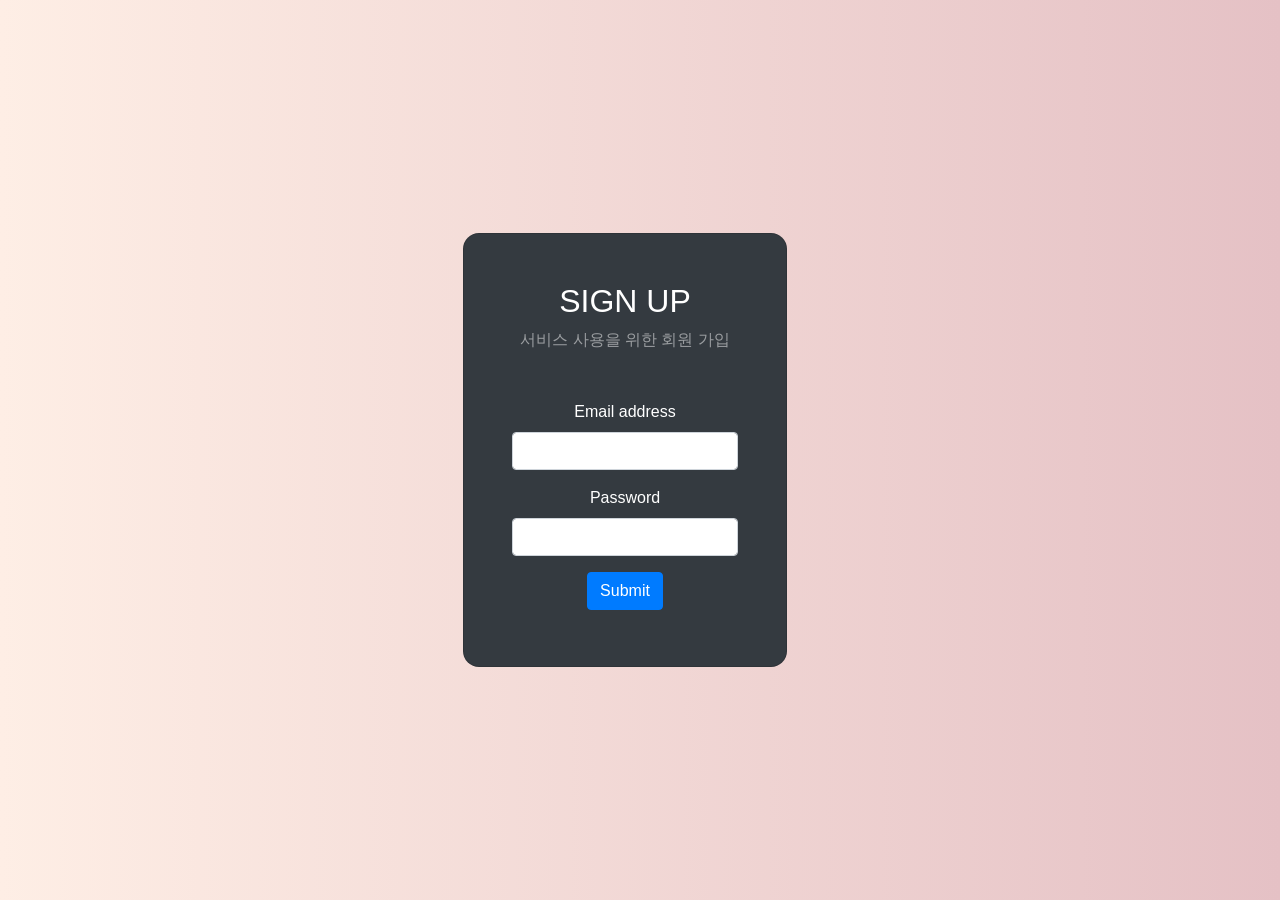
<file: src/main/resources/templates/member/join.html>
<!DOCTYPE html>
<html xmlns:th="http://www.thymeleaf.org">
<head>
    <meta charset="UTF-8">
    <title>회원 가입</title>
    <link rel="stylesheet" href="https://cdn.jsdelivr.net/npm/bootstrap@4.6.1/dist/css/bootstrap.min.css">

    <style>
        .gradient-custom {
            background: linear-gradient(to right, rgba(254, 238, 229, 1), rgba(229, 193, 197, 1))
        }
    </style>
</head>
<body class="gradient-custom">
<section class="d-flex vh-100">
    <div class="container-fluid row justify-content-center align-content-center">
        <div class="card bg-dark" style="border-radius: 1rem;">
            <div class="card-body p-5 text-center">
                <h2 class="text-white">SIGN UP</h2>
                <p class="text-white-50 mt-2 mb-5">서비스 사용을 위한 회원 가입</p>
                <div class = "mb-2">
                    <form th:action="@{/member/join}" method="POST">
                        <div class="mb-3">
                            <label class="form-label text-white">Email address</label>
                            <input type="email" class="form-control" name="loginId">
                        </div>
                        <div class="mb-3">
                            <label class="form-label text-white">Password</label>
                            <input type="password" class="form-control" name="password">
                        </div>

                        <button type="submit" class="btn btn-primary">Submit</button>
                    </form>
                </div>
            </div>
        </div>
    </div>
</section>
</body>
</html>
</file>
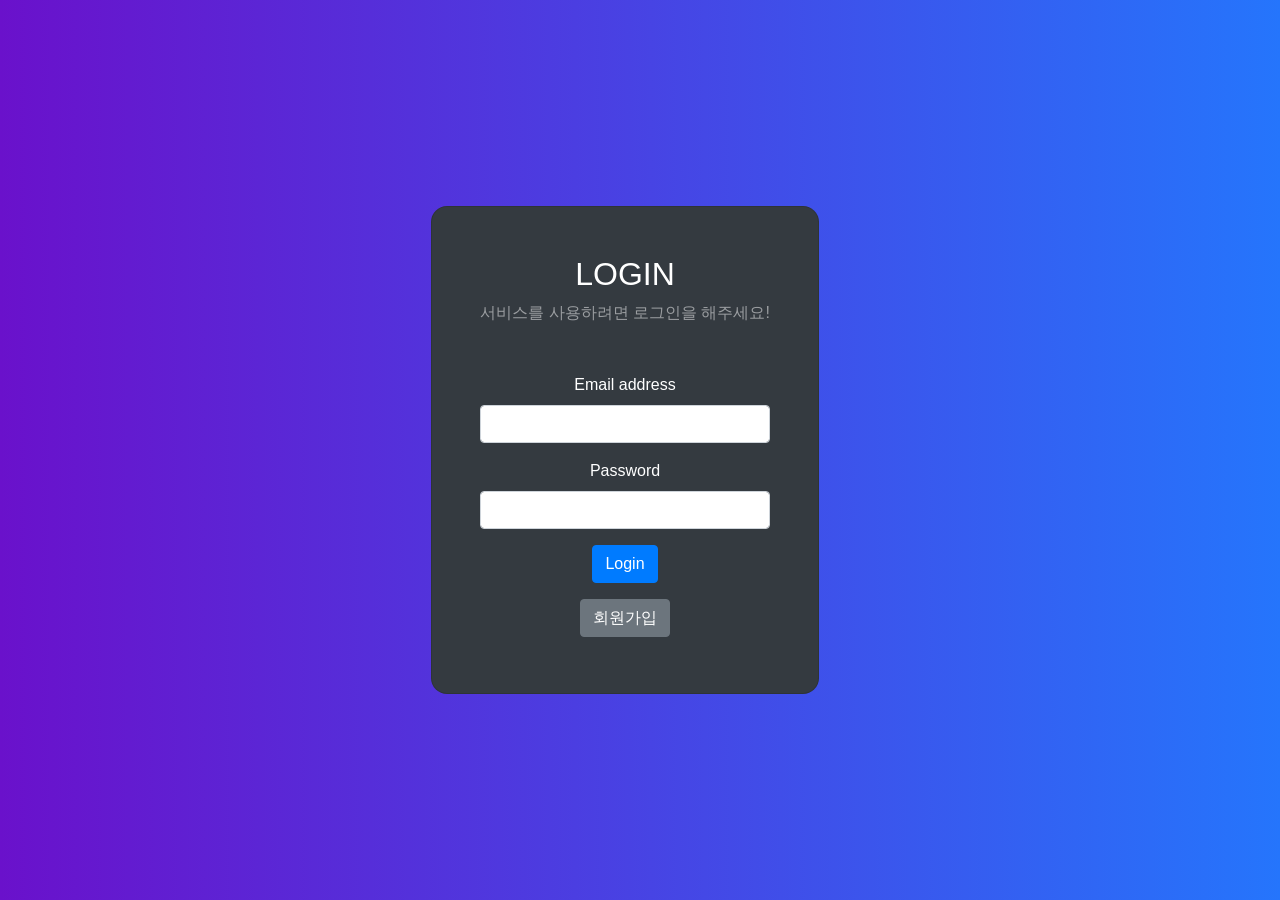
<file: src/main/resources/templates/member/login.html>
<!DOCTYPE html>
<html xmlns:th="http://www.thymeleaf.org">
<head>
    <meta charset="UTF-8">
    <title>로그인</title>
    <link rel="stylesheet" href="https://cdn.jsdelivr.net/npm/bootstrap@4.6.1/dist/css/bootstrap.min.css">

    <style>
        .gradient-custom {
            background: linear-gradient(to right, rgba(106, 17, 203, 1), rgba(37, 117, 252, 1))
        }
    </style>
</head>
<body class="gradient-custom">
<section class="d-flex vh-100">
    <div class="container-fluid row justify-content-center align-content-center">
        <div class="card bg-dark" style="border-radius: 1rem;">
            <div class="card-body p-5 text-center">
                <h2 class="text-white">LOGIN</h2>
                <p class="text-white-50 mt-2 mb-5">서비스를 사용하려면 로그인을 해주세요!</p>

                <div class = "mb-2">
                    <form action="/member/login" method="POST">
                        <input type="hidden" th:name="${_csrf?.parameterName}" th:value="${_csrf?.token}" />
                        <div class="mb-3">
                            <label class="form-label text-white">Email address</label>
                            <input type="email" class="form-control" name="loginId">
                        </div>
                        <div class="mb-3">
                            <label class="form-label text-white">Password</label>
                            <input type="password" class="form-control" name="password">
                        </div>
                        <button type="submit" class="btn btn-primary">Login</button>
                    </form>
                    <button type="button" class="btn btn-secondary mt-3" onclick="location.href='/member/join'">회원가입</button>
                </div>
            </div>
        </div>
    </div>
</section>
</body>
</html>
</file>
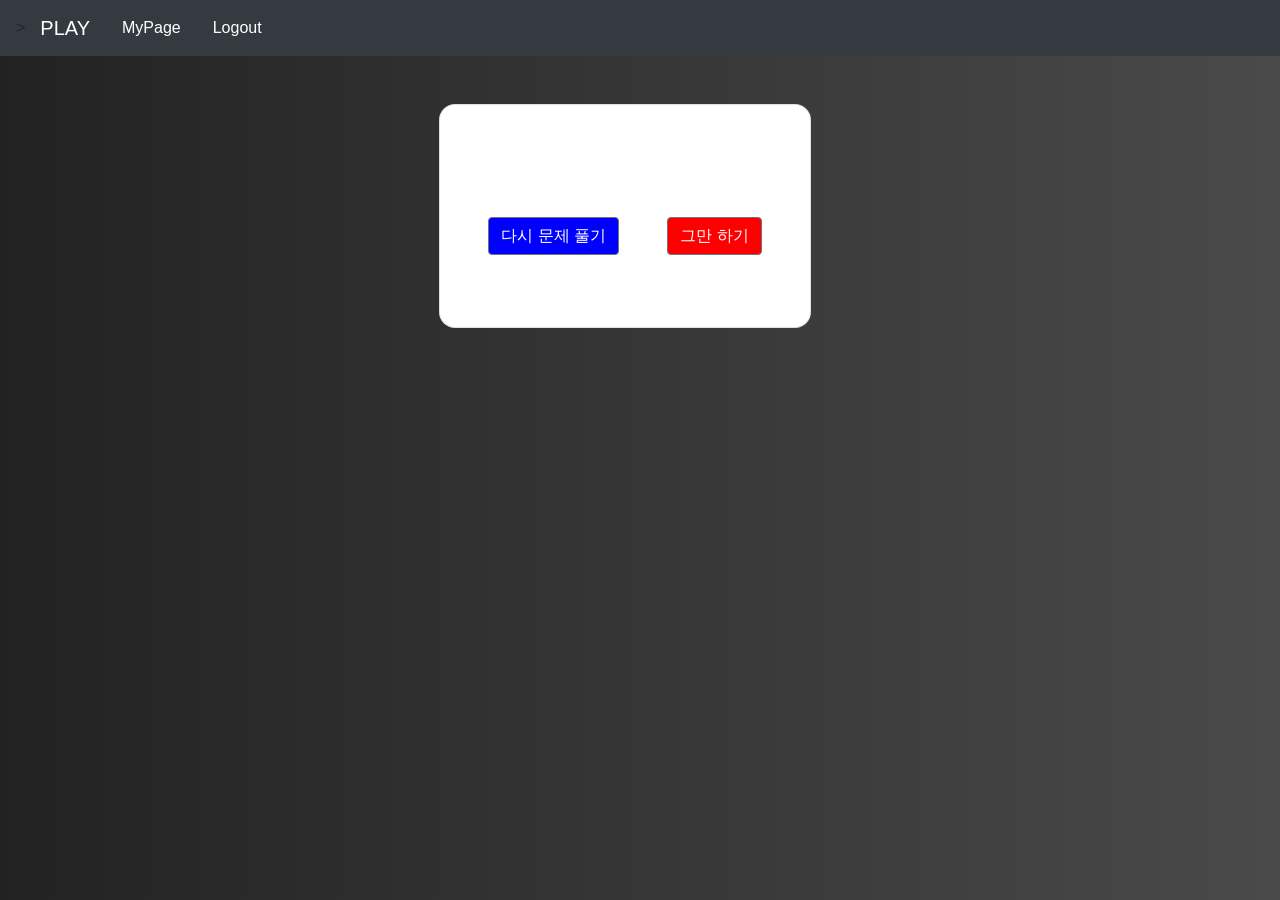
<file: src/main/resources/templates/member/member-list.html>
<!DOCTYPE html>
<html xmlns:th="http://www.thymeleaf.org">
<head>
    <meta charset="UTF-8">
    <title>관리자 퀴즈 관리 화면</title>
    <link rel="stylesheet" href="https://cdn.jsdelivr.net/npm/bootstrap@4.6.1/dist/css/bootstrap.min.css">
    <script src="https://code.jquery.com/jquery-3.5.1.slim.min.js"></script>
    <script src="https://cdn.jsdelivr.net/npm/bootstrap@4.6.1/dist/js/bootstrap.bundle.min.js"></script>
    <style>
        .gradient-custom {
            background: linear-gradient(to right, rgb(34 34 34), rgb(74 74 74))
        }
    </style>
</head>
<body class="gradient-custom">
<nav class="navbar navbar-expand-lg bg-dark" style="background-color: black" data-bs-theme="light">>
    <div class="container-fluid">
        <a class="navbar-brand" href="quiz/play" style="color: white">PLAY</a>
        <button class="navbar-toggler" type="button" data-bs-toggle="collapse" data-bs-target="#navbarNavAltMarkup" aria-controls="navbarNavAltMarkup" aria-expanded="false" aria-label="Toggle navigation">
            <span class="navbar-toggler-icon"></span>
        </button>
        <div class="collapse navbar-collapse" id="navbarNavAltMarkup">
            <!-- 왼쪽 메뉴 -->
            <a class="nav-link"
               href="/member/my-page"
               style="color: white">
                MyPage
            </a>
            <a class="nav-link"
               href="/member/logout"
               style="color: white">
                Logout
            </a>
        </div>
    </div>
</nav>
<div class="container-fluid row justify-content-center align-content-center">
    <div class="card bg-white mt-5" style="border-radius: 1rem;">
        <div class="card-body p-5 text-center">
            <div class = "mb-2">
                <form>
                    <div class="mb-4 text-center">
                        <label class="form-label
                      text-dark
                      font-weight-bold"
                               style="font-size: 32px;">
                            <span th:text="${result}"></span>
                        </label>
                    </div>
                    <div class="mb-4 text-center d-flex justify-content-center align-items-center">
                        <button type="button" class="btn btn-secondary mt-3 mr-5" style="background-color: blue" onclick="location.href='/quiz/play'">다시 문제 풀기</button>
                        <button type="button" class="btn btn-secondary mt-3 " style="background-color: red" onclick="location.href='/member/my-page'">그만 하기</button>
                    </div>
                </form>
            </div>
        </div>
    </div>
</div>
</body>

</html>
</file>
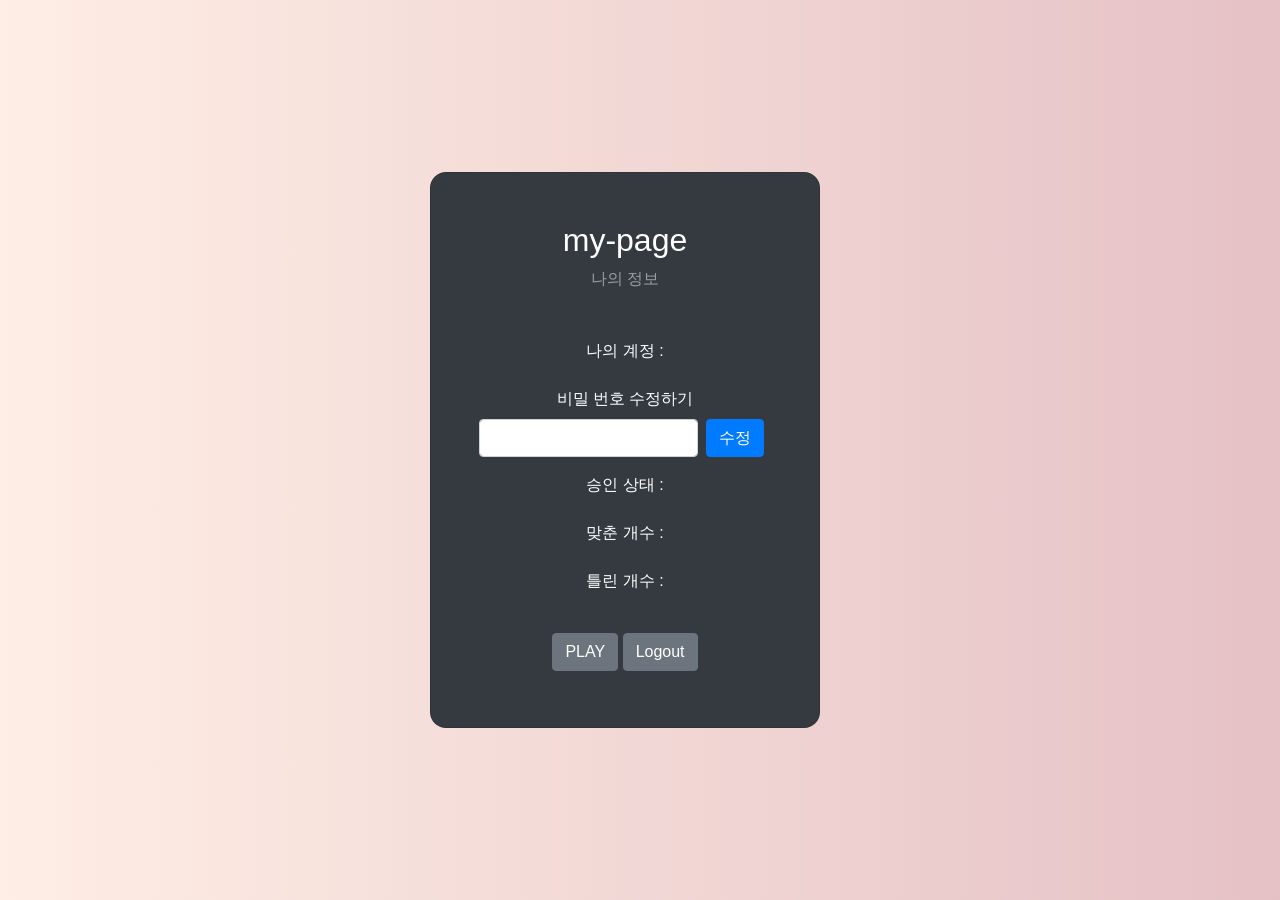
<file: src/main/resources/templates/member/my-page.html>
<!DOCTYPE html>
<html lang="en">
<head>
    <meta charset="UTF-8">
    <title>My page</title>
    <link rel="stylesheet" href="https://cdn.jsdelivr.net/npm/bootstrap@4.6.1/dist/css/bootstrap.min.css">
</head>
<style>
    .gradient-custom {
        background: linear-gradient(to right, rgba(254, 238, 229, 1), rgba(229, 193, 197, 1))
    }
</style>

<body class="gradient-custom">
<section class="d-flex vh-100">
    <div class="container-fluid row justify-content-center align-content-center">
        <div class="card bg-dark" style="border-radius: 1rem;">
            <div class="card-body p-5 text-center">
                <h2 class="text-white">my-page</h2>
                <p class="text-white-50 mt-2 mb-5">나의 정보</p>
                <div class = "mb-2">
                    <form action="/member/password" method="POST" th:object = "${dto}">
                        <div class="mb-3">
                            <label class="form-label text-white">나의 계정 : <span th:text = "*{loginId}"></span></label>
                        </div>
                        <div class="mb-3">
                            <label class="form-label text-white">비밀 번호 수정하기</label>
                            <div class="d-flex">
                                <input type="password" class="form-control w-75 mr-2" name="password">
                                <button type="submit" class="btn btn-primary">수정</button>
                            </div>
                        </div>
                        <div class="mb-3">
                            <label class="form-label text-white">승인 상태 : <span th:text = "*{status}"></span></label>
                        </div>
                        <div class="mb-3">
                            <label class="form-label text-white">맞춘 개수 : <span th:text = "*{answerTrue}"></span></label>
                        </div>
                        <div class="mb-3">
                            <label class="form-label text-white">틀린 개수 :<span th:text = "*{answerFalse}"></span></label>
                        </div>
                        <button type="button" class="btn btn-secondary mt-3" onclick="location.href='/quiz/play'">PLAY</button>
                        <button type="button" class="btn btn-secondary mt-3" onclick="location.href='/member/logout'">Logout</button>
                    </form>
                </div>
            </div>
        </div>
    </div>
</section>
</body>
<script th:if="${message}">
    alert('[[${message}]]');
</script>
</html>
</file>
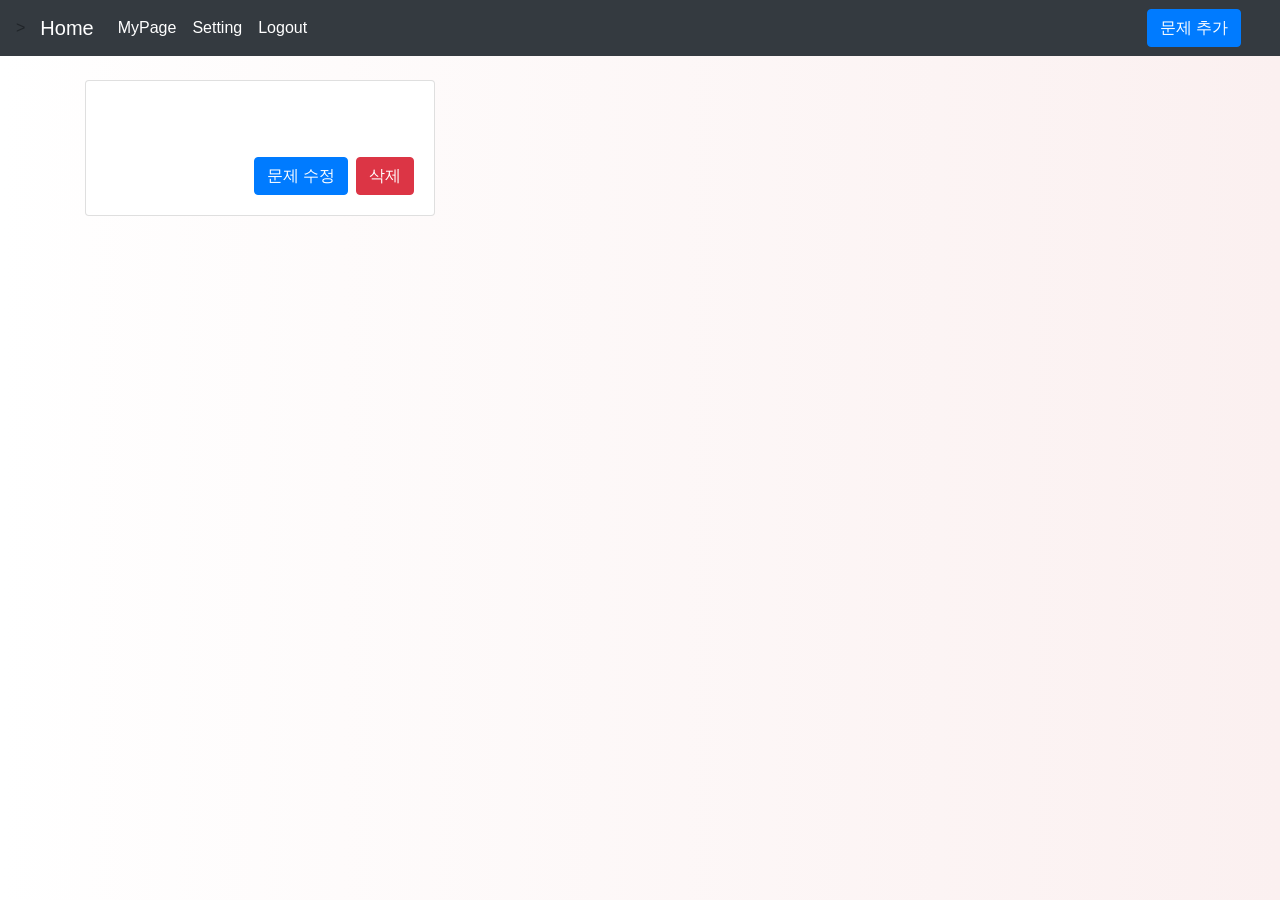
<file: src/main/resources/templates/quiz/list.html>
<!DOCTYPE html>
<html xmlns:th="http://www.thymeleaf.org">
<head>
    <meta charset="UTF-8">
    <title>관리자 퀴즈 관리 화면</title>
    <link rel="stylesheet" href="https://cdn.jsdelivr.net/npm/bootstrap@4.6.1/dist/css/bootstrap.min.css">
    <script src="https://code.jquery.com/jquery-3.5.1.slim.min.js"></script>
    <script src="https://cdn.jsdelivr.net/npm/bootstrap@4.6.1/dist/js/bootstrap.bundle.min.js"></script>
    <style>
        .gradient-custom {
            background: linear-gradient(to right, rgb(255 255 255), rgb(251 240 240))
        }
    </style>
</head>
<body class="gradient-custom">
<nav class="navbar navbar-expand-lg bg-dark" style="background-color: black" data-bs-theme="light">>
    <div class="container-fluid">
        <a class="navbar-brand" href="/" style="color: white">Home</a>
        <button class="navbar-toggler" type="button" data-bs-toggle="collapse" data-bs-target="#navbarNavAltMarkup" aria-controls="navbarNavAltMarkup" aria-expanded="false" aria-label="Toggle navigation">
            <span class="navbar-toggler-icon"></span>
        </button>
        <div class="collapse navbar-collapse" id="navbarNavAltMarkup">

            <!-- 왼쪽 메뉴 -->
            <div class="navbar-nav">

                <a class="nav-link"
                   href="/member/my-page"
                   style="color: white">
                    MyPage
                </a>

                <a class="nav-link"
                   href="/admin/member-list"
                   style="color: white">
                    Setting
                </a>

                <a class="nav-link"
                   href="/member/logout"
                   style="color: white">
                    Logout
                </a>

            </div>

            <!-- 오른쪽 버튼 -->
            <div class="ml-auto d-flex align-items-center">
                <button class="btn btn-primary mr-2" data-toggle="modal" data-target="#quizInsertModal">
                    문제 추가
                </button>
            </div>

        </div>
    </div>
</nav>
<!--문제 추가-->
<div class="modal fade" id="quizInsertModal" tabindex="-1">
    <div class="modal-dialog">
        <div class="modal-content">

            <form th:action="@{/quiz/insert}" method="post">
                <div class="modal-header">
                    <h5 class="modal-title">문제 추가</h5>
                    <button type="button" class="close" data-dismiss="modal">
                        <span>&times;</span>
                    </button>
                </div>
                <div class="modal-body">
                    <div class="form-group">
                        <label>문제</label>
                        <textarea name="content" class="form-control"></textarea>
                    </div>

                    <div class="form-group">
                        <label>정답</label>
                        <select name="answer" class="form-control">
                            <option value="true">O</option>
                            <option value="false">X</option>
                        </select>
                    </div>

                    <div class="form-group">
                        <label>작성자</label>
                        <input type="text" name="writer" class="form-control">
                    </div>
                </div>
                <div class="modal-footer">
                    <button type="submit" class="btn btn-primary">등록</button>
                    <button type="button" class="btn btn-secondary" data-dismiss="modal">닫기</button>
                </div>

            </form>
        </div>
    </div>
</div>
<!--문제 수정-->
<div class="modal fade" id="quizUpdateModal" tabindex="-1">
    <div class="modal-dialog">
        <div class="modal-content">
            <form th:action="@{/quiz/update}" method="post">

                <input type="hidden" name="id" id="updateId">

                <div class="modal-header bg-dark text-white">
                    <h5 class="modal-title">
                        퀴즈 수정
                    </h5>

                    <button type="button"
                            class="close text-white"
                            data-dismiss="modal">
                        <span>&times;</span>
                    </button>
                </div>

                <div class="modal-body">

                    <!-- 문제 -->
                    <div class="form-group">

                        <label class="font-weight-bold">
                            문제
                        </label>

                        <textarea name="content"
                                  id="updateContent"
                                  class="form-control"
                                  rows="4"
                                  placeholder="문제를 입력하세요">
            </textarea>

                    </div>

                    <!-- 정답 -->
                    <div class="form-group">

                        <label class="font-weight-bold">
                            정답
                        </label>

                        <select name="answer"
                                id="updateAnswer"
                                class="form-control">

                            <option value="true">
                                O
                            </option>

                            <option value="false">
                                X
                            </option>

                        </select>

                    </div>

                    <!-- 작성자 -->
                    <div class="form-group">

                        <label class="font-weight-bold">
                            작성자
                        </label>

                        <input type="text"
                               name="writer"
                               id="updateWriter"
                               class="form-control"
                               >

                    </div>

                </div>

                <div class="modal-footer">

                    <button type="button"
                            class="btn btn-secondary"
                            data-dismiss="modal">
                        닫기
                    </button>

                    <button type="submit"
                            class="btn btn-primary">
                        수정 완료
                    </button>

                </div>

            </form>
        </div>
    </div>
</div>
<div class ="container py-4">
    <div class="row">
        <div class="col-md-4 mb-3" th:each="quiz : ${quizList}">
            <div class="card ">
                <div class="card-body">
                    <h5 th:text="${quiz.content}"></h5>
                    <div class = "d-flex align-items-center justify-content-between">
                        <p th:text="${quiz.writer}"></p>
                        <div class="d-flex align-items-center mt-5">
                            <button class="btn btn-primary mr-2"
                                    data-toggle="modal"
                                    data-target="#quizUpdateModal"
                                    th:data-id="${quiz.id}"
                                    th:data-content="${quiz.content}"
                                    th:data-answer="${quiz.answer}">문제 수정</button>
                            <form th:action="@{/quiz/delete}"
                                  method="post"
                                  class="mb-0">
                                <input type="hidden"
                                       name="id"
                                       th:value="${quiz.id}">
                                <button type="submit"
                                        class="btn btn-danger"
                                        onclick="return confirm('정말 삭제하시겠습니까?')">삭제</button>
                            </form>
                        </div>
                    </div>
                </div>
            </div>
        </div>
    </div>
</div>
</body>
<script>
    $('#quizUpdateModal').on('show.bs.modal', function (event) {
        const button = $(event.relatedTarget);
        $('#updateId').val(button.data('id'));
        $('#updateContent').val(button.data('content'));
        $('#updateAnswer').val(String(button.data('answer')));
        $('#updateWriter').val(button.data('writer'));
    });
</script>
</html>
</file>
